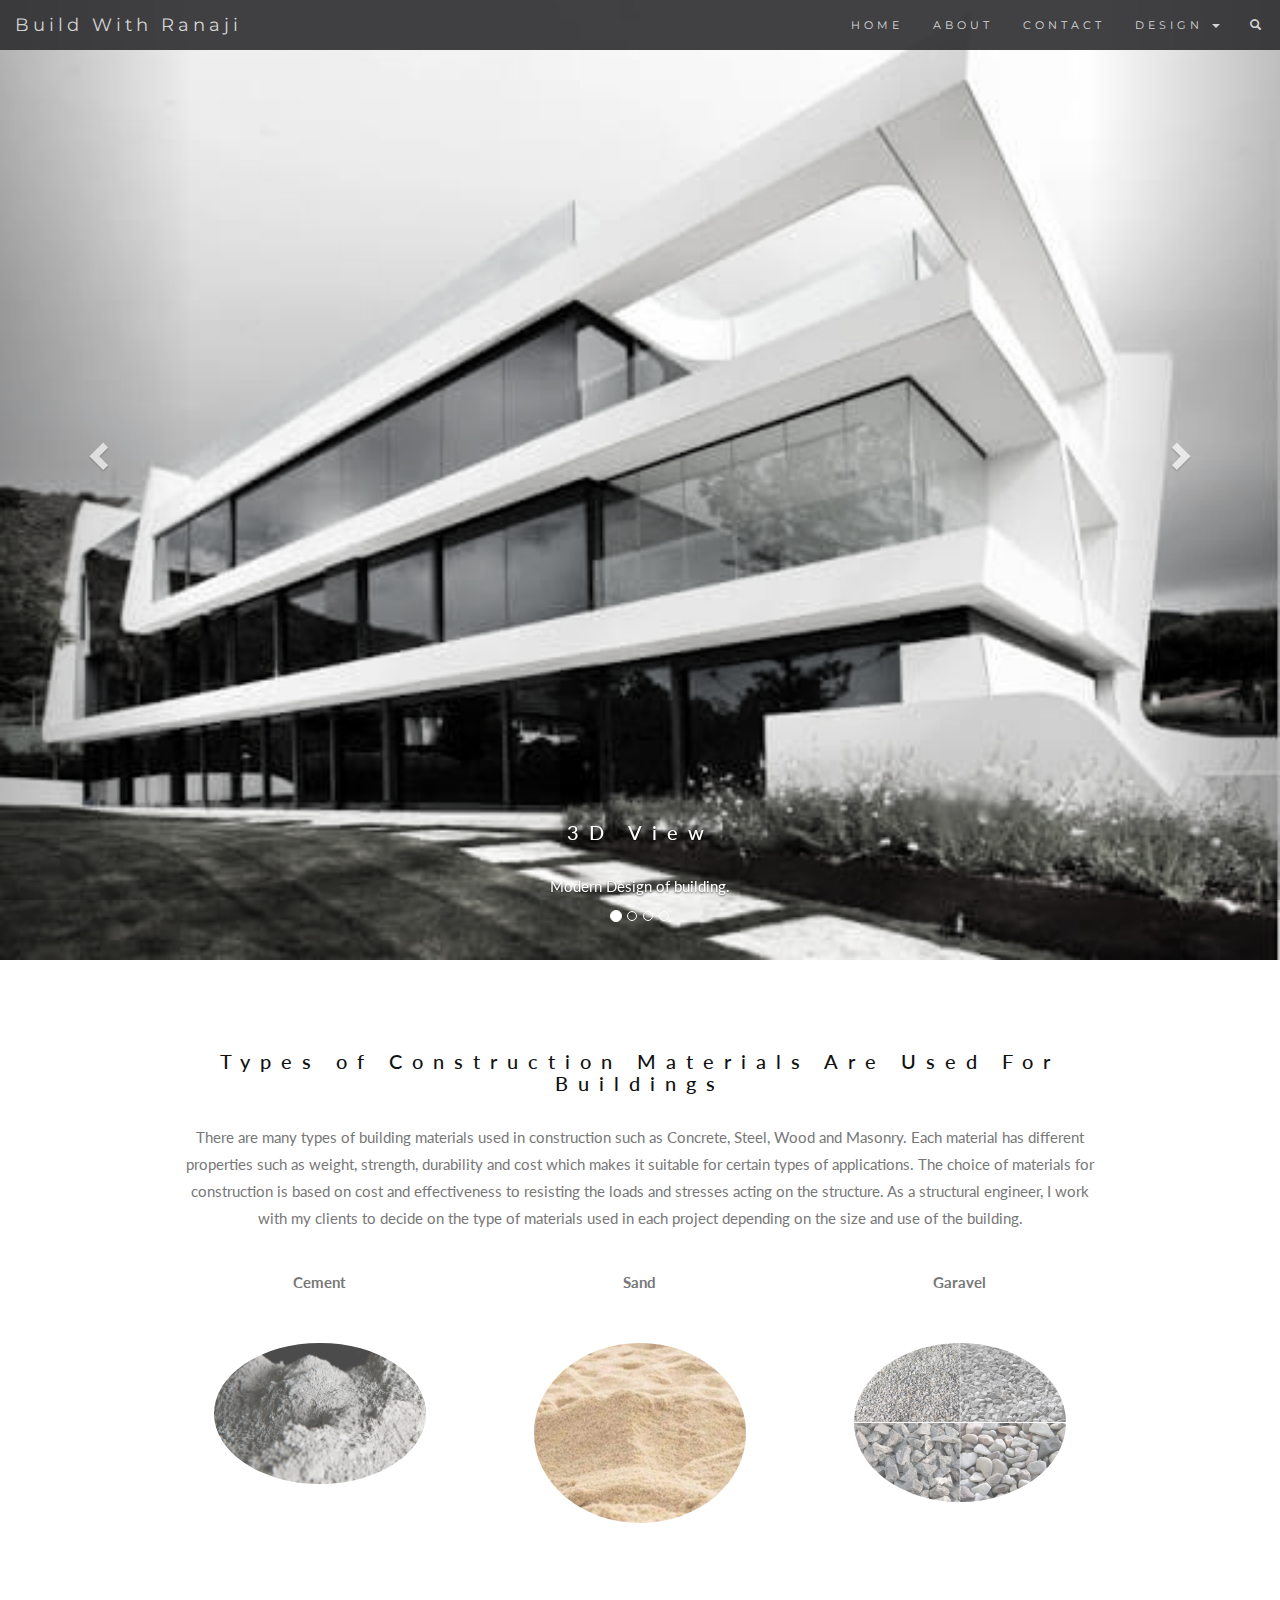
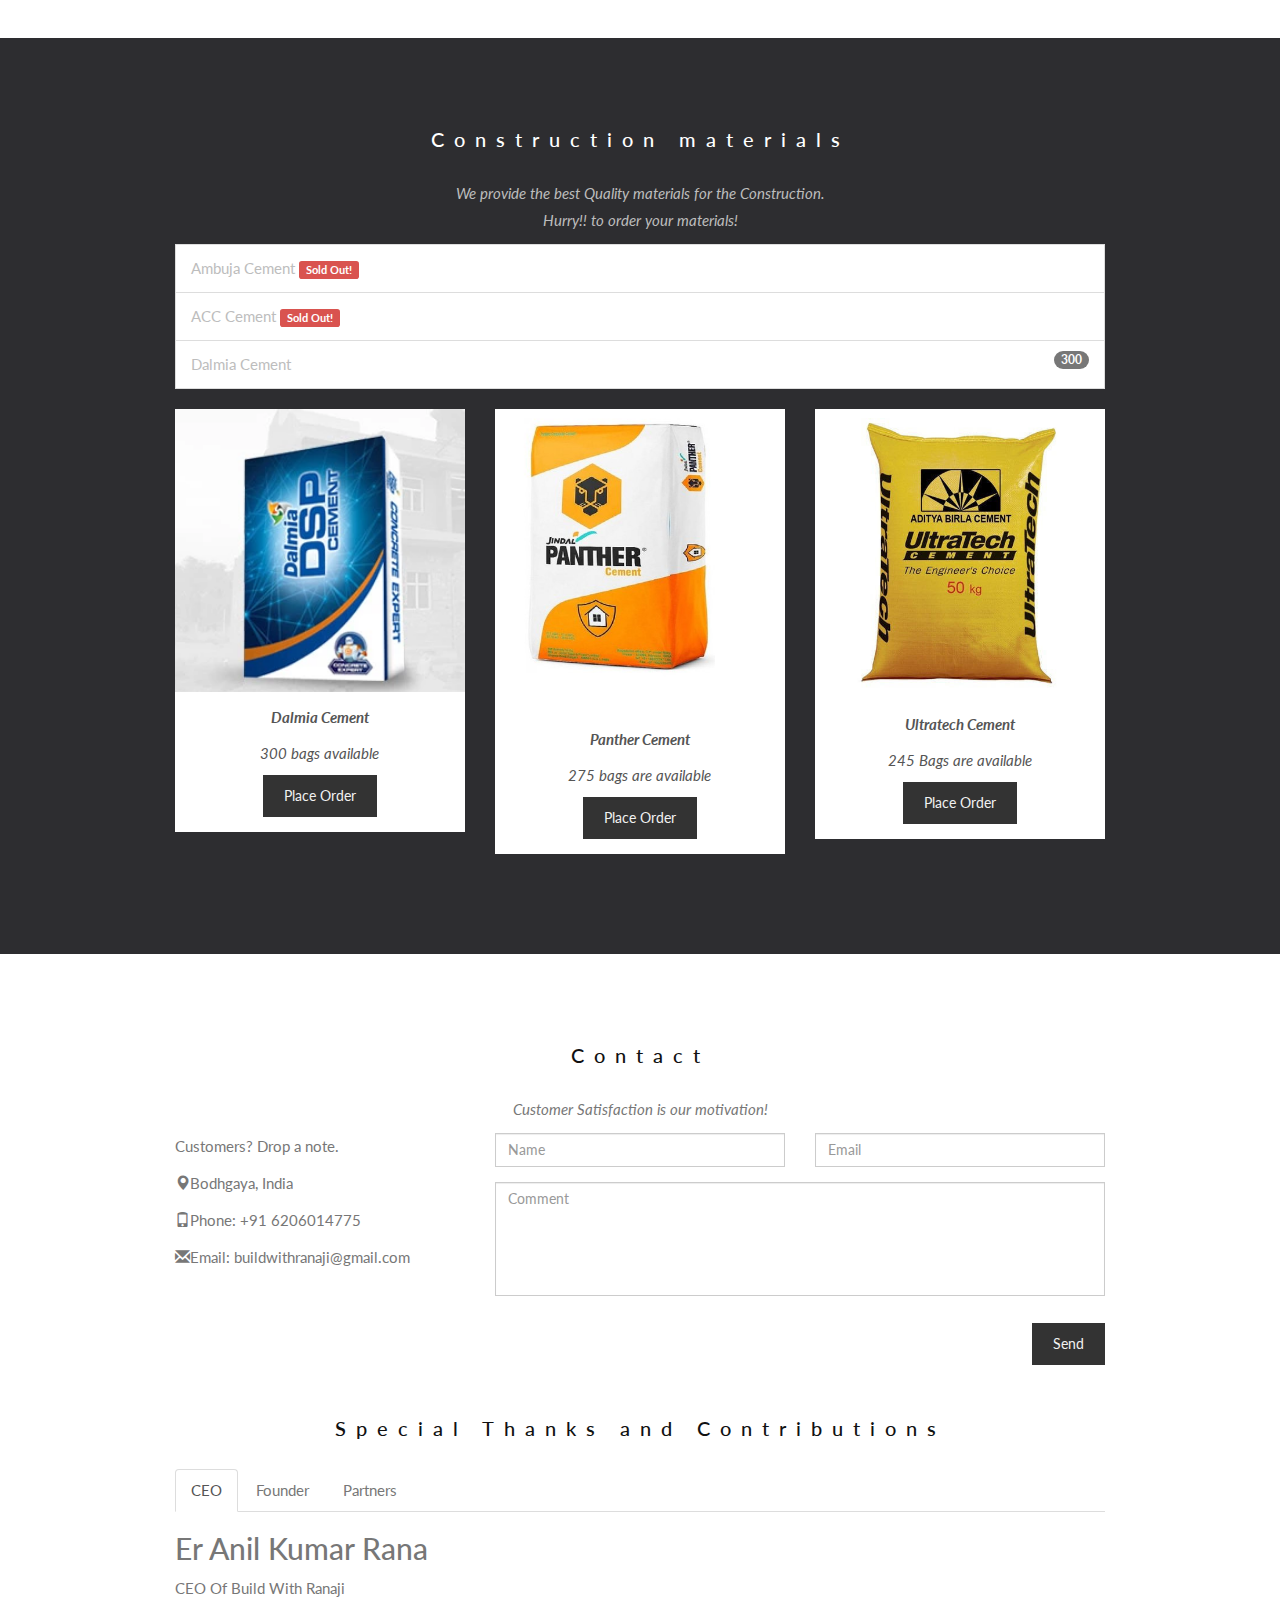
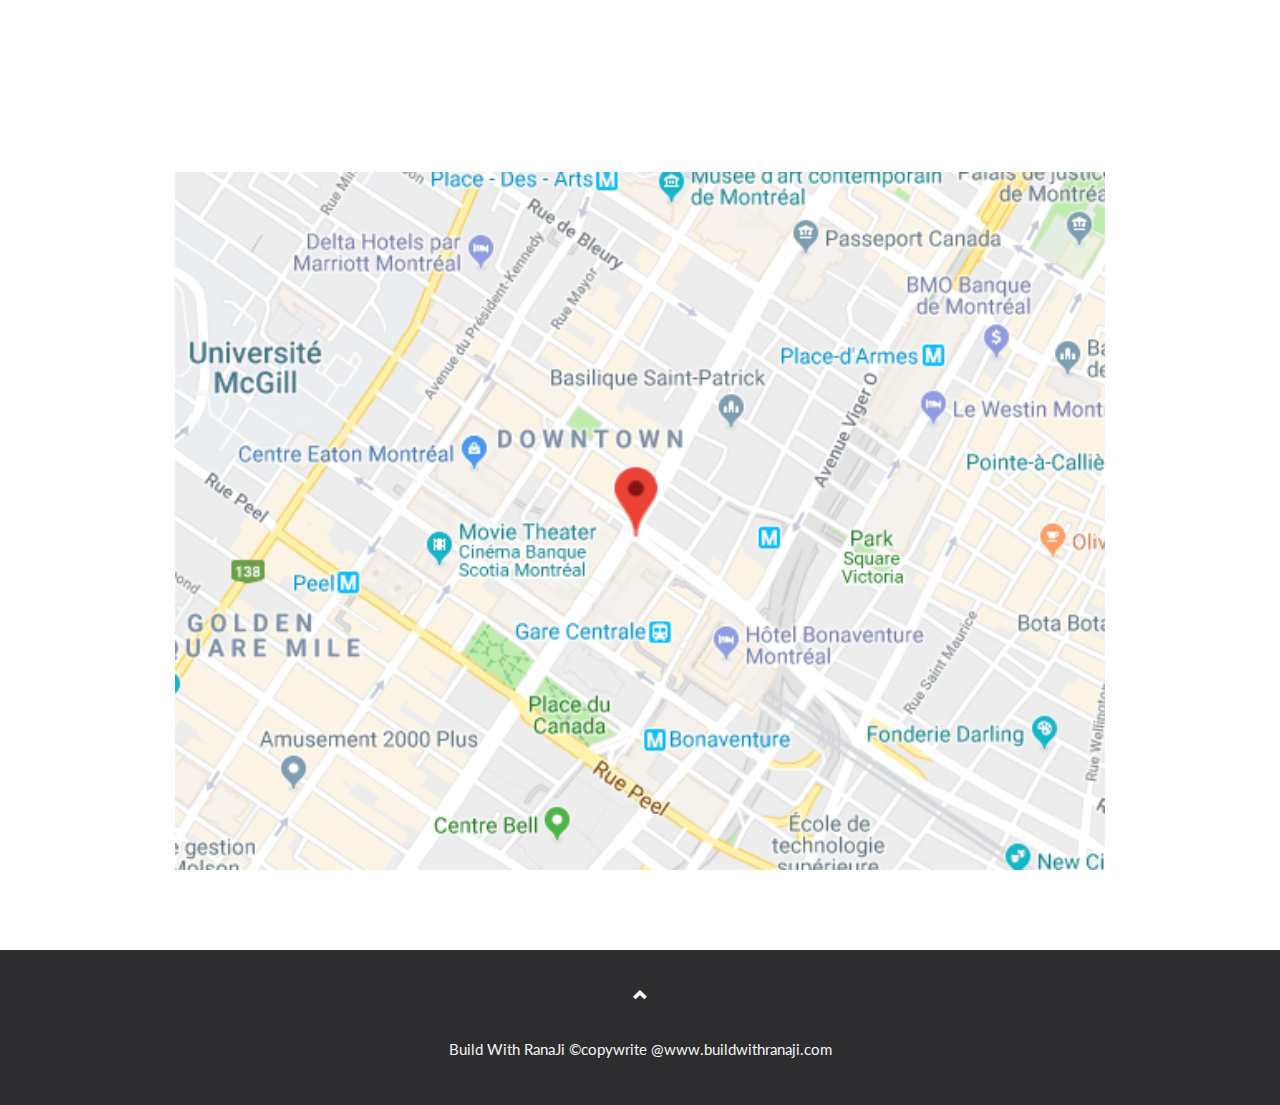
<file: index.html>
<!DOCTYPE html>
<html lang="en">
<head>
  
  <title>Build with Ranaji</title>
  <meta charset="utf-8">
  <meta name="viewport" content="width=device-width, initial-scale=1">
  <link rel="stylesheet" href="https://maxcdn.bootstrapcdn.com/bootstrap/3.4.1/css/bootstrap.min.css">
  <link href="https://fonts.googleapis.com/css?family=Lato" rel="stylesheet" type="text/css">
  <link href="https://fonts.googleapis.com/css?family=Montserrat" rel="stylesheet" type="text/css">
  <script src="https://ajax.googleapis.com/ajax/libs/jquery/3.5.1/jquery.min.js"></script>
  <script src="https://maxcdn.bootstrapcdn.com/bootstrap/3.4.1/js/bootstrap.min.js"></script>
  <link rel="stylesheet" href="style.css" type="text/css">
</head>
<body id="myPage" data-spy="scroll" data-target=".navbar" data-offset="50">

<nav class="navbar navbar-default navbar-fixed-top">
  <div class="container-fluid">
    <div class="navbar-header">
      <button type="button" class="navbar-toggle" data-toggle="collapse" data-target="#myNavbar">
        <span class="icon-bar"></span>
        <span class="icon-bar"></span>
        <span class="icon-bar"></span>                        
      </button>
      <a class="navbar-brand" href="index.html">Build With Ranaji</a>
    </div>
    <div class="collapse navbar-collapse" id="myNavbar">
      <ul class="nav navbar-nav navbar-right">
        <li><a href="index.html">HOME</a></li>
        <li><a href="about.html">ABOUT</a></li>
        
        <li><a href="contact.html">CONTACT</a></li>
        <li class="dropdown">
          <a class="dropdown-toggle" data-toggle="dropdown" href="#">DESIGN
          <span class="caret"></span></a>
          <ul class="dropdown-menu">
            <li><a href="Dropdowndesign/Interiordesign.html">INTERIOR DESIGN</a></li>
            <li><a href="Dropdowndesign/exteriordesign.html">EXTERIOR DESIGN</a></li>
            <li><a href="Dropdowndesign/floorplan.html">FLOOR PLAN</a></li> 
          </ul>
        </li>
        <li><a href="#"><span class="glyphicon glyphicon-search"></span></a></li>
      </ul>
    </div>
  </div>
</nav>

<div id="myCarousel" class="carousel slide" data-ride="carousel">
    <!-- Indicators -->
    <ol class="carousel-indicators">
      <li data-target="#myCarousel" data-slide-to="0" class="active"></li>
      <li data-target="#myCarousel" data-slide-to="1"></li>
      <li data-target="#myCarousel" data-slide-to="2"></li>
      <li data-target="#myCarousel" data-slide-to="3"></li>
    </ol>

    <!-- Wrapper for slides -->
    <div class="carousel-inner" role="listbox">
      <div class="item active">
        <img src="image/fe4.jpg" alt="Modern House front" width="2400" height="1400">
        <div class="carousel-caption">
          <h3>3D View</h3>
          <p>Modern Design of building.</p>
        </div>      
      </div>

      <div class="item">
        <img src="image/fe6.jpg" alt="Modern House front 2" width="1200" height="700">
        <div class="carousel-caption">
          <h3>Modern House front Elevation</h3>
          <p>Modern Exterior Design of House. </p>
        </div>      
      </div>
    
      <div class="item">
        <img src="image/fe7.jpg" alt="Modern House front Elevation" width="1200" height="700">
        <div class="carousel-caption">
          <h3>Modern House 2</h3>
          <p>Exterior view of house with cycle stand!</p>
        </div>      
      </div>

      <div class="item">
        <img src="image/fe9.jpg" alt="Floor Plan" width="1920" height="1080">
        <div class="carousel-caption">
          <h3>2D FLOOR PLAN </h3>
          <p>Amazing and best land utilisation of floor plan!</p>
        </div>      
      </div>

    </div>

    
    </div>


    <!-- Left and right controls -->
    <a class="left carousel-control" href="#myCarousel" role="button" data-slide="prev">
      <span class="glyphicon glyphicon-chevron-left" aria-hidden="true"></span>
      <span class="sr-only">Previous</span>
    </a>
    <a class="right carousel-control" href="#myCarousel" role="button" data-slide="next">
      <span class="glyphicon glyphicon-chevron-right" aria-hidden="true"></span>
      <span class="sr-only">Next</span>
    </a>
</div>

<!-- Container (The Band Section) -->
<div id="band" class="container text-center">
  <h3>Types of Construction Materials Are Used For Buildings</h3>
  <p><em></em></p>
  <p>There are many types of building materials used in construction such as Concrete, Steel, Wood and Masonry. Each material has different properties such as weight, strength, durability and cost which makes it suitable for certain types of applications. The choice of materials for construction is based on cost and effectiveness to resisting the loads and stresses acting on the structure. As a structural engineer, I work with my clients to decide on the type of materials used in each project depending on the size and use of the building.</p>
  <br>
  <div class="row">
    <div class="col-sm-4">
      <p class="text-center"><strong>Cement</strong></p><br>
      <a href="#demo" data-toggle="collapse">
        <img src="image/cement1.jpg" class="img-circle person" alt="Random Name" width="255" height="255">
      </a>
      <div id="demo" class="collapse">
        <p>
          A cement is a binder, a substance used for construction that sets, hardens, and adheres to alternative materials to bind them along.
        </p>
        <p>
          Cement utilized in construction is sometimes inorganic, usually, lime or Ca silicate-based mostly and may be characterized as either hydraulic or non-hydraulic, reckoning on the power of the cement to set in the presence of water.
        </p>
        <p>
          The invention of portland cement usually is attributed to Joseph Aspdin of Leeds, Yorkshire, England, who in 1824 took out a patent for a material that was produced from a synthetic mixture of limestone and clay.
        </p>
      </div>
    </div>
    <div class="col-sm-4">
      <p class="text-center"><strong>Sand</strong></p><br>
      <a href="#demo2" data-toggle="collapse">
        <img src="image/sand1.jpg" class="img-circle person" alt="Random Name" width="255" height="255">
      </a>
      <div id="demo2" class="collapse">
        <p>
          Sand is a granular material composed of finely divided rock and mineral particles​.
        </p>
        <p>
          Calcium carbonate is the second most common type of sand, for example, aragonite, which has mostly been created, over the past 500 million years, by various forms of life, like coral and shellfish. 
        </p>
        <p>
          Rounded particle sand taken from the banks of rivers. This is also used for plastering is sea bed sand is unavailable in landlocked places. If it is clean and ready for use as building materials it should be a very light grey and be free from any sediment left by the water.
        </p>
      </div>
    </div>
    <div class="col-sm-4">
      <p class="text-center"><strong>Garavel</strong></p><br>
      <a href="#demo3" data-toggle="collapse">
        <img src="image/gravel.jpg" class="img-circle person" alt="Random Name" width="255" height="255">
      </a>
      <div id="demo3" class="collapse">
        <p>
          Gravels constitute the majority of coarse aggregate used in concrete with crushed stone making up most of the remainder. Natural gravel and sand are usually dug or dredged from a pit, river, lake, or seabed.
        </p>
        <p>
          gravel in concrete serve several purposes. Because it act as a filler, it is also add more volume to the concrete. More volume means less air and a stronger product. The size of the gravel also helps to determine the concrete's strength.
        </p>
        <p>
          "old rule of thumb" for mixing concrete is 1 cement : 2 sand : 3 gravel by volume.
        </p>
      </div>
    </div>
  </div>
</div>

<!-- Container (construction material Section) -->
<div id="material" class="bg-1">
  <div class="container">
    <h3 class="text-center">Construction materials</h3>
    <p class="text-center">We provide the best Quality materials for the Construction.<br> Hurry!! to order your materials!</p>
    <ul class="list-group">
      <li class="list-group-item">Ambuja Cement <span class="label label-danger">Sold Out!</span></li>
      <li class="list-group-item">ACC Cement <span class="label label-danger">Sold Out!</span></li> 
      <li class="list-group-item">Dalmia Cement <span class="badge">300</span></li> 
    </ul>
    
    <div class="row text-center">
      <div class="col-sm-4">
        <div class="thumbnail">
          <img src="image/dalmia_dsp.png" alt="Dalmia Cement" width="400" height="300">
          <p><strong>Dalmia Cement</strong></p>
          <p>300 bags available</p>
          <button class="btn" data-toggle="modal" data-target="#myModal">Place Order</button>
        </div>
      </div>
      <div class="col-sm-4">
        <div class="thumbnail">
          <img src="image/panther_cement.jpg" alt="Panther" width="400" height="300">
          <p><strong>Panther Cement</strong></p>
          <p>275 bags are available</p>
          <button class="btn" data-toggle="modal" data-target="#myModal">Place Order</button>
        </div>
      </div>
      <div class="col-sm-4">
        <div class="thumbnail">
          <img src="image/ultratech_cement.jpg" alt="Ultratech" width="400" height="300">
          <p><strong>Ultratech Cement</strong></p>
          <p>245 Bags are available</p>
          <button class="btn" data-toggle="modal" data-target="#myModal">Place Order</button>
        </div>
      </div>
    </div>
  </div>
  
  <!-- Modal -->
  <div class="modal fade" id="myModal" role="dialog">
    <div class="modal-dialog">
    
      <!-- Modal content-->
      <div class="modal-content">
        <div class="modal-header">
          <button type="button" class="close" data-dismiss="modal">×</button>
          <h4><span class="glyphicon glyphicon-lock"></span> Cement Bag</h4>
        </div>
        <div class="modal-body">
          <form role="form">
            <div class="form-group">
              <label for="psw"><span class="glyphicon glyphicon-shopping-cart"></span> Cement, ₹425 per bag</label>
              <input type="number" class="form-control" id="psw" placeholder="How many?">
            </div>
            <div class="form-group">
              <label for="usrname"><span class="glyphicon glyphicon-user"></span> Send To</label>
              <input type="text" class="form-control" id="usrname" placeholder="Enter email">
            </div>
              <button type="submit" class="btn btn-block">Pay 
                <span class="glyphicon glyphicon-ok"></span>
              </button>
          </form>
        </div>
        <div class="modal-footer">
          <button type="submit" class="btn btn-danger btn-default pull-left" data-dismiss="modal">
            <span class="glyphicon glyphicon-remove"></span> Cancel
          </button>
          <p>Need <a href="#">help?</a></p>
        </div>
      </div>
    </div>
  </div>
</div>

<!-- Container (Contact Section) -->
<div id="contact" class="container">
  <h3 class="text-center">Contact</h3>
  <p class="text-center"><em>Customer Satisfaction is our motivation!</em></p>

  <div class="row">
    <div class="col-md-4">
      <p>Customers? Drop a note.</p>
      <p><span class="glyphicon glyphicon-map-marker"></span>Bodhgaya, India</p>
      <p><span class="glyphicon glyphicon-phone"></span>Phone: +91 6206014775</p>
      <p><span class="glyphicon glyphicon-envelope"></span>Email: buildwithranaji@gmail.com</p>
    </div>
    <div class="col-md-8">
      <div class="row">
        <div class="col-sm-6 form-group">
          <input class="form-control" id="name" name="name" placeholder="Name" type="text" required>
        </div>
        <div class="col-sm-6 form-group">
          <input class="form-control" id="email" name="email" placeholder="Email" type="email" required>
        </div>
      </div>
      <textarea class="form-control" id="comments" name="comments" placeholder="Comment" rows="5"></textarea>
      <br>
      <div class="row">
        <div class="col-md-12 form-group">
          <button class="btn pull-right" type="submit">Send</button>
        </div>
      </div>
    </div>
  </div>
  <br>
  <h3 class="text-center">Special Thanks and Contributions</h3>  
  <ul class="nav nav-tabs">
     <li class="active"><a data-toggle="tab" href="#home">CEO</a></li>
    <li><a data-toggle="tab" href="#menu1">Founder</a></li>
    <li><a data-toggle="tab" href="#menu2">Partners</a></li>
  </ul>

  <div class="tab-content">
    <div id="home" class="tab-pane fade in active">
      <h2>Er Anil Kumar Rana</h2>
      <p>CEO Of Build With Ranaji </p>
    </div>
    <div id="menu1" class="tab-pane fade">
      <h2>Mr. Dilip Rana</h2>
      <p> Founder of Build With RanaJi</p>
    </div>
    <div id="menu2" class="tab-pane fade">
      <h2>Partners</h2>
      <p>Welcome To Join Us</p>
    </div>
  </div>
</div>

<!-- Image of location/map -->
<div class="container">
  <img src="image/map.jpg" class="img-responsive" style="width:100% ">
</div>


<!-- Footer -->
<footer class="text-center">
  <a class="up-arrow" href="#myPage" data-toggle="tooltip" title="TO TOP">
    <span class="glyphicon glyphicon-chevron-up"></span>
  </a><br><br>
  <p> Build With RanaJi <a href="#" data-toggle="tooltip" title="Visit Build With RanaJi Page">©copywrite @www.buildwithranaji.com</a></p> 
</footer>

<script>
$(document).ready(function(){
  // Initialize Tooltip
  $('[data-toggle="tooltip"]').tooltip(); 
  
  // Add smooth scrolling to all links in navbar + footer link
  $(".navbar a, footer a[href='#myPage']").on('click', function(event) {

    // Make sure this.hash has a value before overriding default behavior
    if (this.hash !== "") {

      // Prevent default anchor click behavior
      event.preventDefault();

      // Store hash
      var hash = this.hash;

      // Using jQuery's animate() method to add smooth page scroll
      // The optional number (900) specifies the number of milliseconds it takes to scroll to the specified area
      $('html, body').animate({
        scrollTop: $(hash).offset().top
      }, 900, function(){
   
        // Add hash (#) to URL when done scrolling (default click behavior)
        window.location.hash = hash;
      });
    } // End if
  });
})
</script>

</body>
</html>
</file>
<file: style.css>
body {
    font: 400 15px/1.8 Lato, sans-serif;
    color: #777;
  }
  h3, h4 {
    margin: 10px 0 30px 0;
    letter-spacing: 10px;      
    font-size: 20px;
    color: #111;
  }
  .container {
    padding: 80px 120px;
  }
  .person {
    border: 10px solid transparent;
    margin-bottom: 25px;
    width: 80%;
    height: 80%;
    opacity: 0.7;
  }
  .person:hover {
    border-color: #f1f1f1;
  }
  .carousel-inner img {
    -webkit-filter: grayscale(90%);
    filter: grayscale(90%); /* make all photos black and white */ 
    width: 100%; /* Set width to 100% */
    margin: auto;
  }
  .carousel-caption h3 {
    color: #fff !important;
  }
  @media (max-width: 600px) {
    .carousel-caption {
      display: none; /* Hide the carousel text when the screen is less than 600 pixels wide */
    }
  }
  .bg-1 {
    background: #2d2d30;
    color: #bdbdbd;
  }
  .bg-1 h3 {color: #fff;}
  .bg-1 p {font-style: italic;}
  .list-group-item:first-child {
    border-top-right-radius: 0;
    border-top-left-radius: 0;
  }
  .list-group-item:last-child {
    border-bottom-right-radius: 0;
    border-bottom-left-radius: 0;
  }
  .thumbnail {
    padding: 0 0 15px 0;
    border: none;
    border-radius: 0;
  }
  .thumbnail p {
    margin-top: 15px;
    color: #555;
  }
  .btn {
    padding: 10px 20px;
    background-color: #333;
    color: #f1f1f1;
    border-radius: 0;
    transition: .2s;
  }
  .btn:hover, .btn:focus {
    border: 1px solid #333;
    background-color: #fff;
    color: #000;
  }
  .modal-header, h4, .close {
    background-color: #333;
    color: #fff !important;
    text-align: center;
    font-size: 30px;
  }
  .modal-header, .modal-body {
    padding: 40px 50px;
  }
  .nav-tabs li a {
    color: #777;
  }
  #googleMap {
    width: 100%;
    height: 400px;
    -webkit-filter: grayscale(100%);
    filter: grayscale(100%);
  }  
  .navbar {
    font-family: Montserrat, sans-serif;
    margin-bottom: 0;
    background-color: #2d2d30;
    border: 0;
    font-size: 11px !important;
    letter-spacing: 4px;
    opacity: 0.9;
  }
  .navbar li a, .navbar .navbar-brand { 
    color: #d5d5d5 !important;
  }
  .navbar-nav li a:hover {
    color: #fff !important;
  }
  .navbar-nav li.active a {
    color: #fff !important;
    background-color: #29292c !important;
  }
  .navbar-default .navbar-toggle {
    border-color: transparent;
  }
  .open .dropdown-toggle {
    color: #fff;
    background-color: #555 !important;
  }
  .dropdown-menu li a {
    color: #000 !important;
  }
  .dropdown-menu li a:hover {
    background-color: red !important;
  }
  footer {
    background-color: #2d2d30;
    color: #f5f5f5;
    padding: 32px;
  }
  footer a {
    color: #f5f5f5;
  }
  footer a:hover {
    color: #777;
    text-decoration: none;
  }  
  .form-control {
    border-radius: 0;
  }
  textarea {
    resize: none;
  }
</file>
